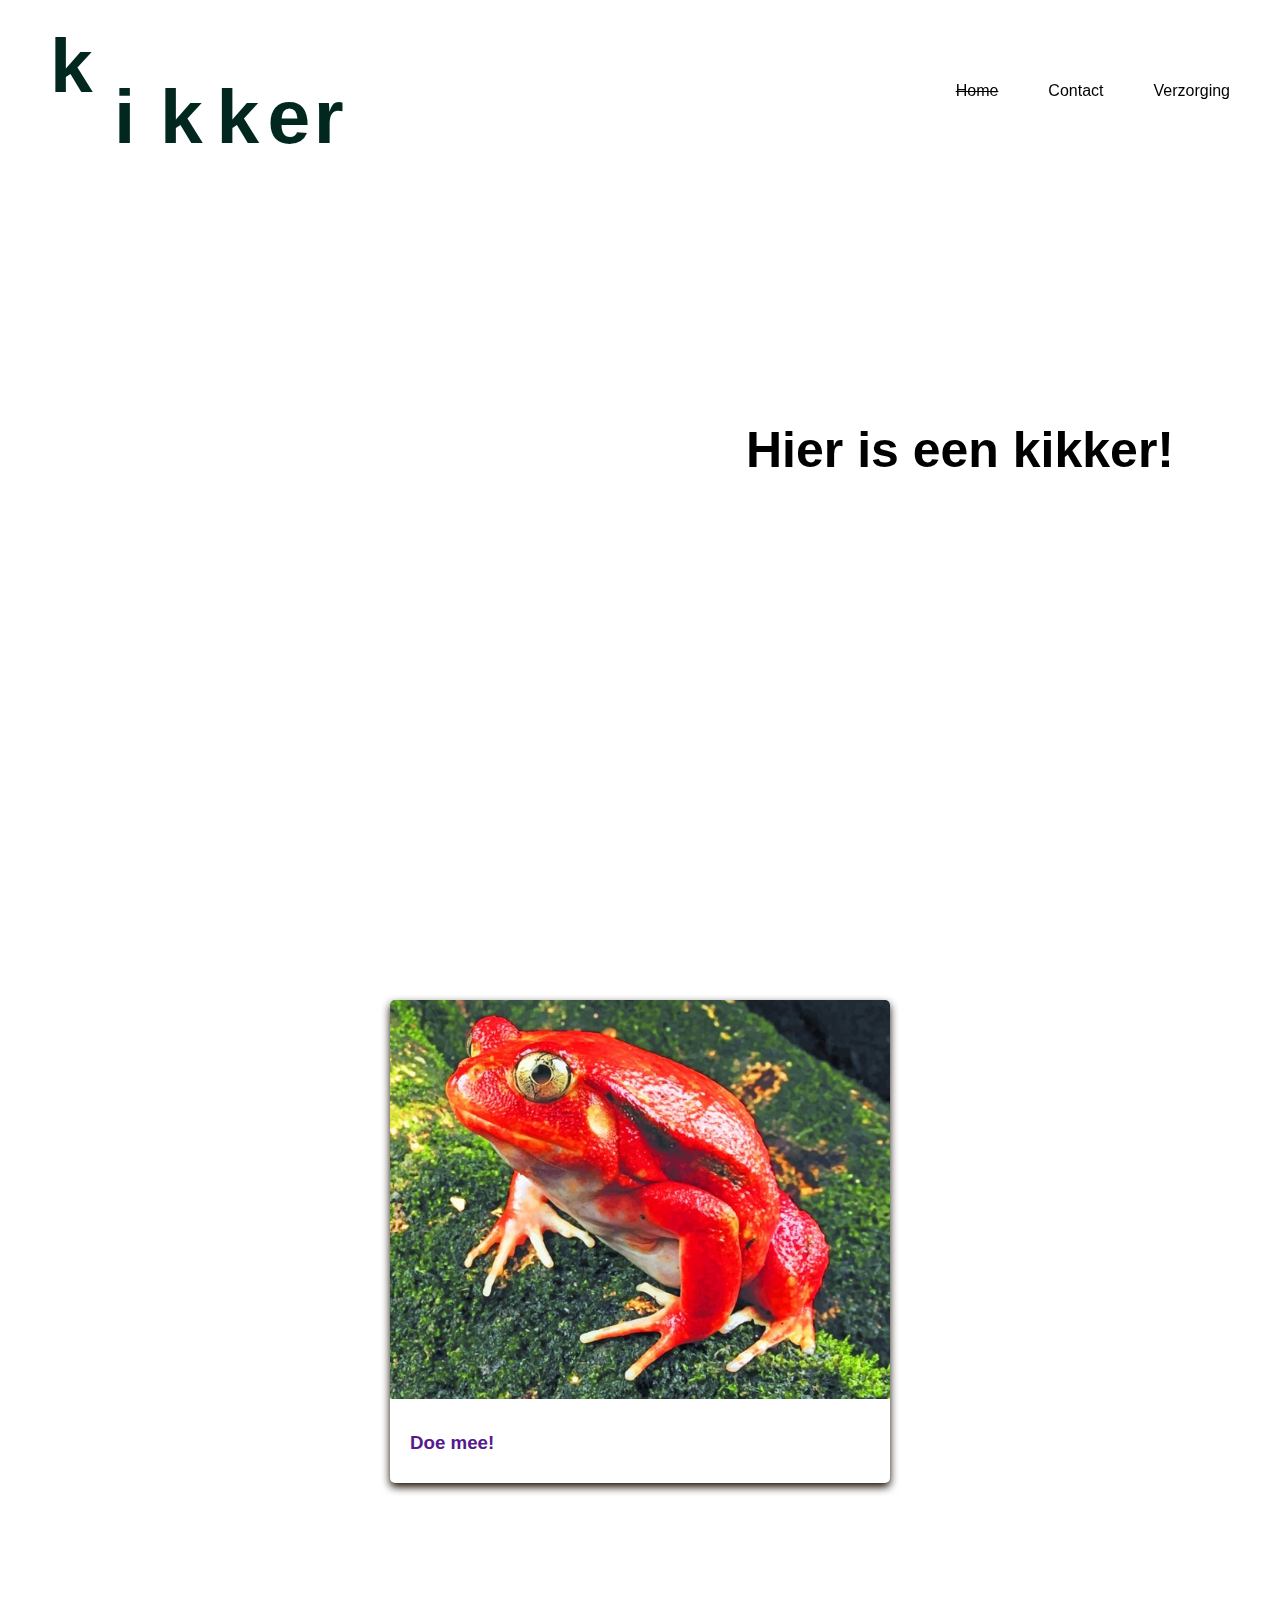
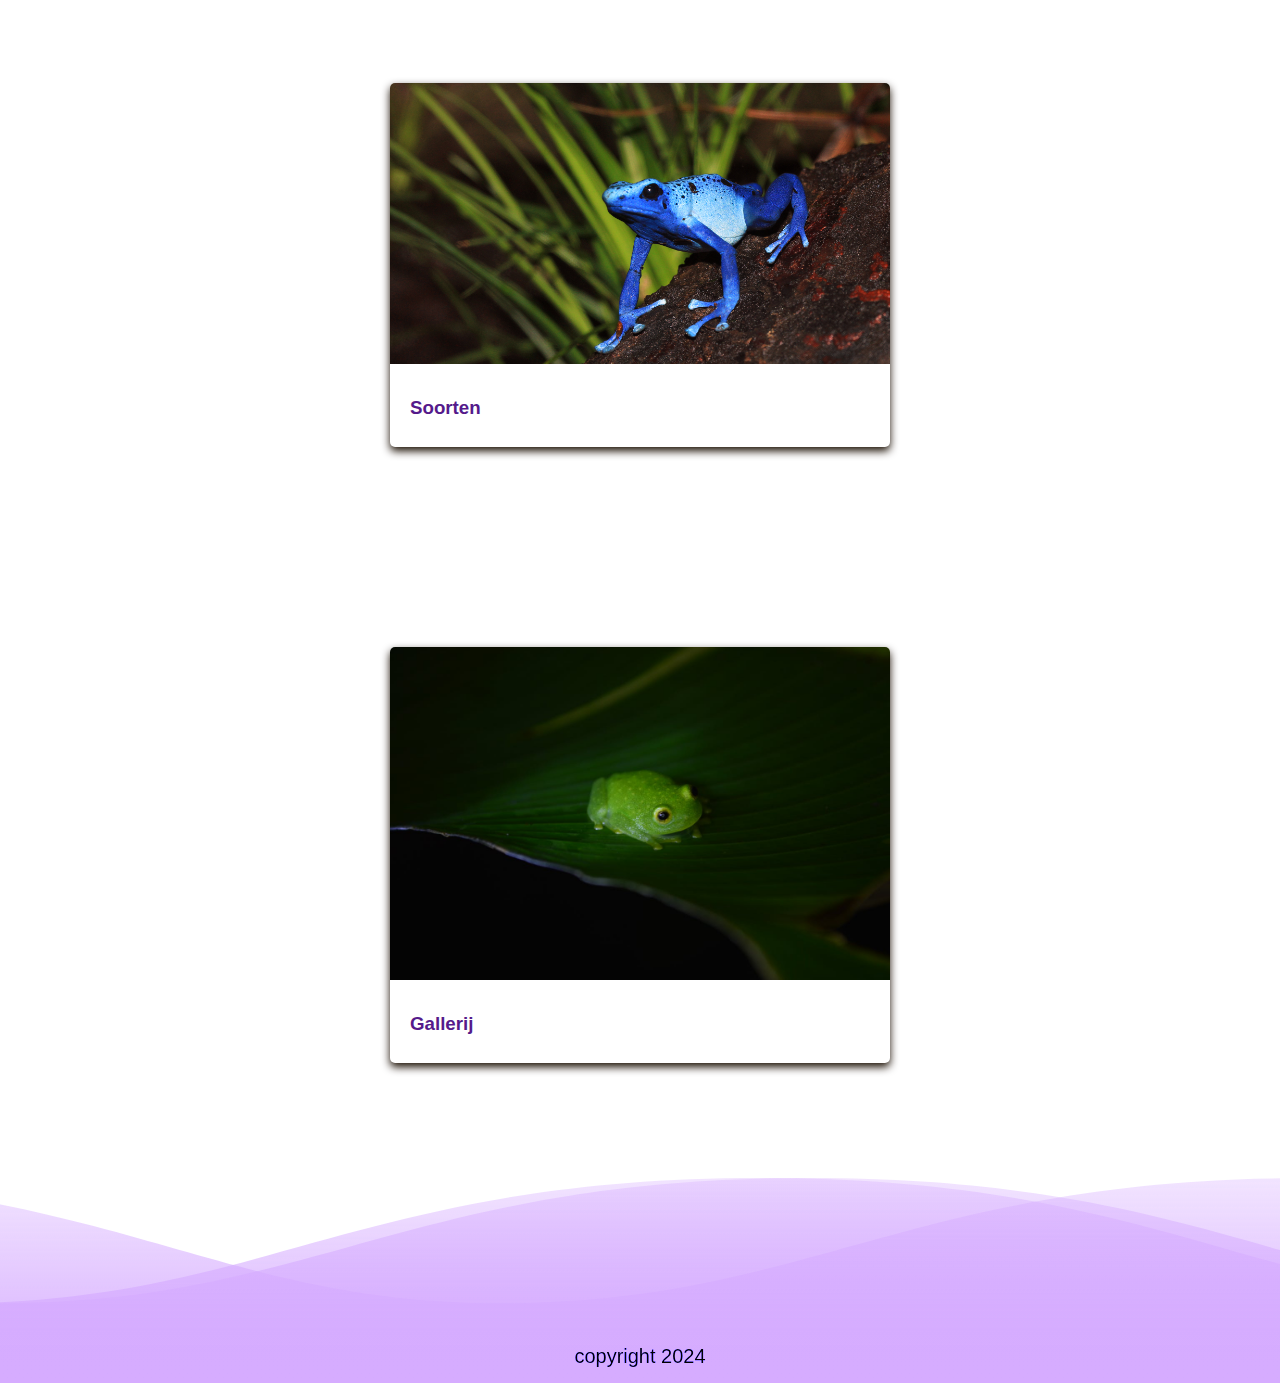
<file: index.html>
<!DOCTYPE html>
<html lang="en">
<head>
    <meta charset="UTF-8">
    <meta name="viewport" content="width=device-width, initial-scale=1.0">
    <title>Kikkerpagina</title>
    <link rel="stylesheet" href="style.css">
    <link rel="stylesheet" href="wave.css">
    <link rel="stylesheet" href="footer-wave.css">
 

</head>
<body>
    <header>
        <h1>
            <div class="container">
                <div class="coast">
                  <div class="wave-rel-wrap">
                    <div class="wave"></div>
                  </div>
                </div>
                <div class="coast delay">
                  <div class="wave-rel-wrap">
                    <div class="wave delay"></div>
                  </div>
                </div>
                <div class="text text-k">k</div>
                <div class="text text-i">i</div>
                <div class="text text-k2">k</div>
                <div class="text text-k3">k</div>
                <div class="text text-e">e</div>
                <div class="text text-r">r</div>

        </h1>

        <nav>
            <a href="index.html" class="active">Home</a>
            <a href="contact.html">Contact</a>
            <a href="https://nl.wikihow.com/Voor-kikkers-zorgen" target="">Verzorging</a>
        </nav>

    </header>
    <main>
        <section class="hero-container">
        <div class="column-one"></div>
        <div class="column-two">
            <h2>Hier is een kikker!</h2>
        </div>
        </section>
        <section class="cards-container">
            <div class="card">
                <a href="">
                    <img src="./assets/rode kikker.jpg" alt="A red frog or toad?" class="card-image">
                    <div class="card-text">
                        <h3><a href="">Doe mee!</a></h3>
                    </div>
                </a>
            </div>

            <div class="card">
                <a href="">
                    <img src="./assets/blauwe kikker.jpg" alt="A blue frog or toad?" class="card-image">
                    <div class="card-text">
                        <h3><a href="">Soorten</a></h3>
                    </div>
                </a>
            </div>

            <div class="card">
                <a href="">
                    <img src="./assets/kleine kikker.jpeg" alt="A little green frog" class="card-image">
                    <div class="card-text">
                        <h3><a href="">Gallerij</a></h3>
                    </div>
                </a>
            </div>
        </section>

    </main>


    <footer class="box footer">
        <div class="box-inner"> copyright 2024</div>
    </footer>

</body>
</html>
</file>
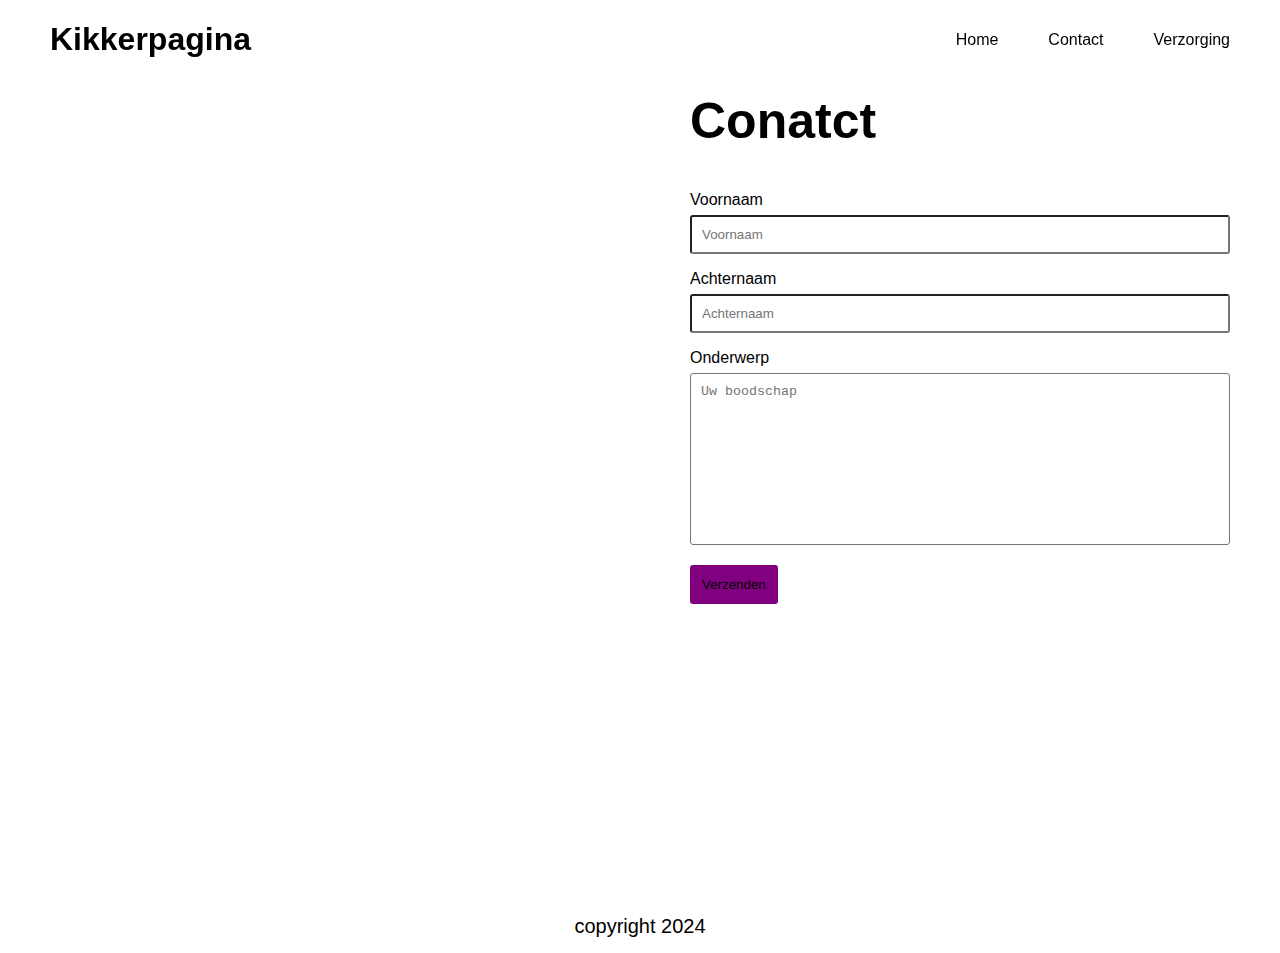
<file: contact.html>
<!DOCTYPE html>
<html lang="en">
<head>
    <meta charset="UTF-8">
    <meta name="viewport" content="width=device-width, initial-scale=1.0">
    <title>Kikkerpagina</title>
    <link rel="stylesheet" href="style.css">
    <link rel="stylesheet" href="contact-form.css">
</head>
<body>
    <header>
        <h1>Kikkerpagina</h1>
        <nav>
            <a href="index.html">Home</a>
            <a href="contact.html">Contact</a>
            <a href="https://nl.wikihow.com/Voor-kikkers-zorgen" target="">Verzorging</a>
        </nav>
    </header>
    <main>
        <section class="hero-container">
        <div class="column-one"></div>
        <div class="column-two">
            <h2>Conatct</h2>

            <form action="" method="get">
                <label for="fname">Voornaam</label>
                <input type="text" name="firstname" id="fname" placeholder="Voornaam">

                <label for="lname">Achternaam</label>
                <input type="text" name="lastname" id="lname" placeholder="Achternaam">

                <label for="subject">Onderwerp</label>
                <textarea name="subject" id="subject" cols="30" rows="10" placeholder="Uw boodschap"></textarea>

               <input type="submit" value="Verzenden">

            </form>

        </div>
        </section>
    </main>
    <footer class="footer">
        copyright 2024
    </footer>
</body>
</html>
</file>
<file: style.css>
:root{
    --main-background-color: white;
    --main-text-color: black;
    --secundary-background-color: rgb(25, 13, 0);
    --secundary-text-color:white;
    --shadow-color: rgb(25, 13, 0);
}

body{
    font-family: 'Gill Sans', 'Gill Sans MT', Calibri, 'Trebuchet MS', sans-serif;
    margin: 0;
    
}

header{
    display: flex;
    align-items: center;
    justify-content: space-between;
    padding-left: 50px;
    padding-right: 50px;
    width: 100vw;
    position: fixed;
    top: 0;
    box-sizing: border-box;

}

h1{
    color: var(--primary-text-color);
}

h2{
    font-size: 50px;
}

nav{
    display: flex;
    gap: 50px;
}

a{
    text-decoration: none;
}

nav a{
    color: var(--main-text-color);
    transition: color 1s, background 2s;
}

nav a:hover{
    background: var(--secundary-background-color);
    color: var(--secundary-text-color);

}

.active{
    text-decoration: line-through ;
}

.hero-container{
    display: flex;
    height: 100vh;
}

.column-one, .column-two{
    width: 50%;
    height: 100%;
}

.column-one{
    background-image: url('https://img.freepik.com/premium-photo/frog-wearing-hat-that-says-magic-it_900101-27635.jpg');
    background-position: center, center;
    background-size: cover;
    background-repeat: no-repeat;

}

.column-two{
    display: flex;
    justify-content: center;
    align-items: center;
    padding: 50px;
    box-sizing: border-box;
}

.cards-container{
    display: flex;
    justify-content: space-around;
    margin-top: 50px 0;
    flex-wrap: wrap;
}

.card{
    width: 500px;
    border-radius: 5px;
    margin: 100px;
    box-shadow: 0 4px 8px 0 var(--shadow-color) ;
    transition: 0.3s;
    cursor: pointer;
}

.card:hover{
    box-shadow: 0 8px 16px 0 var(--shadow-color) ;
}

.card-image{
    width: 100%;
    border-radius: 5px 5px 0 0;
}

.card-text{
    padding: 10px 20px;
}

.card-image:hover{
    filter: blur(10px);
}
.footer{
    /* background: var(--main-text-color);
    color: var(--secundary-text-color); */
    text-align: center ;
    padding: 15px 0;
    font-size: 20px;

}

@media (width < 600px){
    header{
        flex-flow: column;
        color: var(--secundary-text-color);
        background: var(--shadow-color);
        padding-bottom: 10px;
    }

    .column-one{
        display: none;
    }

    .column-two{
        width: 100%;
        background-image: url('https://img.freepik.com/premium-photo/frog-wearing-hat-that-says-magic-it_900101-27635.jpg');
        background-position: center, center;
        background-size: cover;
        background-repeat: no-repeat;
        color: var(--secundary-text-color);
    }
}
</file>
<file: wave.css>
.container {
    scale: .8;
    margin-top: 140px;
  }
  
  .text {
    color: rgb(2, 39, 30);
    font-size: 6rem;
    font-weight: 700;
    display: inline-block;
    position: absolute;
    bottom: 0;
    -webkit-animation: text 1050ms ease-in infinite;
            animation: text 1050ms ease-in infinite;
    transform: translatez(0);
  }
  .text-k {
    left: 0rem;
    transform: translate3d(0, -4rem, 0);
    -webkit-animation: text-w 1050ms ease-in infinite;
            animation: text-w 1050ms ease-in infinite;
  }
  .text-i {
    left: 5rem;
    -webkit-animation-delay: 150ms;
            animation-delay: 150ms;
  }
  .text-k2 {
    left: 8.6rem;
    -webkit-animation-delay: 230ms;
            animation-delay: 230ms;
  }
  .text-k3 {
    left: 13rem;
    -webkit-animation-delay: 310ms;
            animation-delay: 310ms;
  }
  
  .text-e {
    left: 17rem;
    -webkit-animation-delay: 390ms;
            animation-delay: 390ms;
  }

  .text-r {
    left: 20.6rem;
    -webkit-animation-delay: 470ms;
            animation-delay: 470ms;
  }


  .coast {
    position: absolute;
    left: 1.3rem;
    bottom: 1.7rem;
    width: 6.2rem;
    height: 2.2rem;
    display: inline-block;
    -webkit-animation: coast 2100ms linear infinite;
            animation: coast 2100ms linear infinite;
    transform: translateZ(0);
  }
  
  .wave-rel-wrap {
    position: relative;
    width: 100%;
    height: 100%;
    perspective: 3rem;
    perspective-origin: 0%, 50%;
  }
  
  .wave {
    position: absolute;
    width: 6.2rem;
    height: 2.2rem;
    border-radius: 1.1rem;
    background: radial-gradient(ellipse at center, #e315ac  0%, #5f075c 73%, #5f075c 100%);
    display: inline-block;
    -webkit-animation: wave 2100ms linear infinite;
            animation: wave 2100ms linear infinite;
    will-change: width;
    transform: translateZ(0) scale(0);
  }
  
  .delay {
    -webkit-animation-delay: 1050ms;
            animation-delay: 1050ms;
  }
  
  @-webkit-keyframes text {
    0% {
      transform: translate3d(0, 0, 0);
    }
    30% {
      transform: translate3d(0, 0, 0);
    }
    45% {
      transform: translate3d(0, -4rem, 0);
    }
    100% {
      transform: translate3d(0, 0, 0);
    }
  }
  
  @keyframes text {
    0% {
      transform: translate3d(0, 0, 0);
    }
    30% {
      transform: translate3d(0, 0, 0);
    }
    45% {
      transform: translate3d(0, -4rem, 0);
    }
    100% {
      transform: translate3d(0, 0, 0);
    }
  }
  @-webkit-keyframes text-w {
    0% {
      transform: translate3d(0, -4rem, 0);
    }
    38% {
      transform: translate3d(0, -4rem, 0);
    }
    69% {
      transform: translate3d(0, 0, 0);
    }
    100% {
      transform: translate3d(0, -4rem, 0);
    }
  }
  @keyframes text-w {
    0% {
      transform: translate3d(0, -4rem, 0);
    }
    38% {
      transform: translate3d(0, -4rem, 0);
    }
    69% {
      transform: translate3d(0, 0, 0);
    }
    100% {
      transform: translate3d(0, -4rem, 0);
    }
  }
  @-webkit-keyframes coast {
    0% {
      transform: translate3d(0, 0, 0);
    }
    23% {
      transform: translate3d(0, 0, 0);
    }
    50% {
      transform: translate3d(16rem, 0, 0);
    }
    100% {
      transform: translate3d(16rem, 0, 0);
    }
  }
  @keyframes coast {
    0% {
      transform: translate3d(0, 0, 0);
    }
    23% {
      transform: translate3d(0, 0, 0);
    }
    50% {
      transform: translate3d(16rem, 0, 0);
    }
    100% {
      transform: translate3d(16rem, 0, 0);
    }
  }
  @-webkit-keyframes wave {
    0% {
      transform: scale(0);
      width: 2.2rem;
    }
    10% {
      transform: scale(1);
    }
    23% {
      width: 2.2rem;
    }
    32% {
      width: 6.1rem;
    }
    42% {
      width: 5rem;
      transform: rotateY(0deg) scale(1, 1);
    }
    51% {
      transform: rotateY(90deg) scale(0.6, 0.2);
    }
    52% {
      transform: rotateY(90deg) scale(0);
    }
    100% {
      transform: rotateY(90deg) scale(0);
    }
  }
  @keyframes wave {
    0% {
      transform: scale(0);
      width: 2.2rem;
    }
    10% {
      transform: scale(1);
    }
    23% {
      width: 2.2rem;
    }
    32% {
      width: 6.1rem;
    }
    42% {
      width: 5rem;
      transform: rotateY(0deg) scale(1, 1);
    }
    51% {
      transform: rotateY(90deg) scale(0.6, 0.2);
    }
    52% {
      transform: rotateY(90deg) scale(0);
    }
    100% {
      transform: rotateY(90deg) scale(0);
    }
  }
</file>
<file: footer-wave.css>
.box {
    position: relative;
    width: 100vw;
    height: 190px;
   
  }

  .box:hover:before {
    transform: translate(-50%, -50%) scale(1);
    filter: blur(50px);
  }
  .box-inner {
    position: relative;
    width: 100%;
    height: 100%;
    display: flex;
    justify-content: center;
    align-items: end;
    padding-bottom: 15px;
  }
  .box:before,
  .box-inner {

    
    background-image: 
      url("data:image/svg+xml;charset=UTF-8,%3csvg xmlns='http://www.w3.org/2000/svg' width='1600' height='198'%3e%3cdefs%3e%3clinearGradient id='a' x1='50%25' x2='50%25' y1='-10.959%25' y2='100%25'%3e%3cstop stop-color='%23fcc900' stop-opacity='.25' offset='0%25'/%3e%3cstop stop-color='%23fcc900' offset='100%25'/%3e%3c/linearGradient%3e%3c/defs%3e%3cpath fill='url(%23a)' fill-rule='evenodd' d='M.005 121C311 121 409.898-.25 811 0c400 0 500 121 789 121v77H0s.005-48 .005-77z'/%3e%3c/svg%3e"),
      url("data:image/svg+xml;charset=UTF-8,%3csvg xmlns='http://www.w3.org/2000/svg' width='1600' height='198'%3e%3cdefs%3e%3clinearGradient id='a' x1='50%25' x2='50%25' y1='-10.959%25' y2='100%25'%3e%3cstop stop-color='%23fcc900' stop-opacity='.25' offset='0%25'/%3e%3cstop stop-color='%23fcc900' offset='100%25'/%3e%3c/linearGradient%3e%3c/defs%3e%3cpath fill='url(%23a)' fill-rule='evenodd' d='M.005 121C311 121 409.898-.25 811 0c400 0 500 121 789 121v77H0s.005-48 .005-77z'/%3e%3c/svg%3e"),
      url("data:image/svg+xml;charset=UTF-8,%3csvg xmlns='http://www.w3.org/2000/svg' width='1600' height='198'%3e%3cdefs%3e%3clinearGradient id='a' x1='50%25' x2='50%25' y1='-10.959%25' y2='100%25'%3e%3cstop stop-color='%23fcc900' stop-opacity='.25' offset='0%25'/%3e%3cstop stop-color='%23fcc900' offset='100%25'/%3e%3c/linearGradient%3e%3c/defs%3e%3cpath fill='url(%23a)' fill-rule='evenodd' d='M.005 121C311 121 409.898-.25 811 0c400 0 500 121 789 121v77H0s.005-48 .005-77z'/%3e%3c/svg%3e");
    background-repeat: repeat-x;
    background-size: 1600px 100%;
    background-position: 0 130%, -50px 130%, 500px 130%;
    animation: 40s waves linear infinite forwards;
    filter: hue-rotate(200deg);
  }
  
  @keyframes waves {
    to {
      background-position: 1600px 130%, 3150px 130%, 5300px 130%;
    }
  }
</file>
<file: contact-form.css>
input[type=text], select, textarea{
    width: 100%;
    padding: 10px;
    border-radius: 3px;
    box-sizing: border-box;
    margin: 6px 0 16px 0;
    resize: none;
}

.column-two{
    display: block;
}

input[type=submit]{
    background-color: purple;
    color: var(--main-text-color);
    border: none;
    border-radius: 3px;
    cursor: pointer;
    padding: 12px;
    transition: 1s;
}

input[type=submit]:hover{
    background-color: greenyellow;
}
</file>
